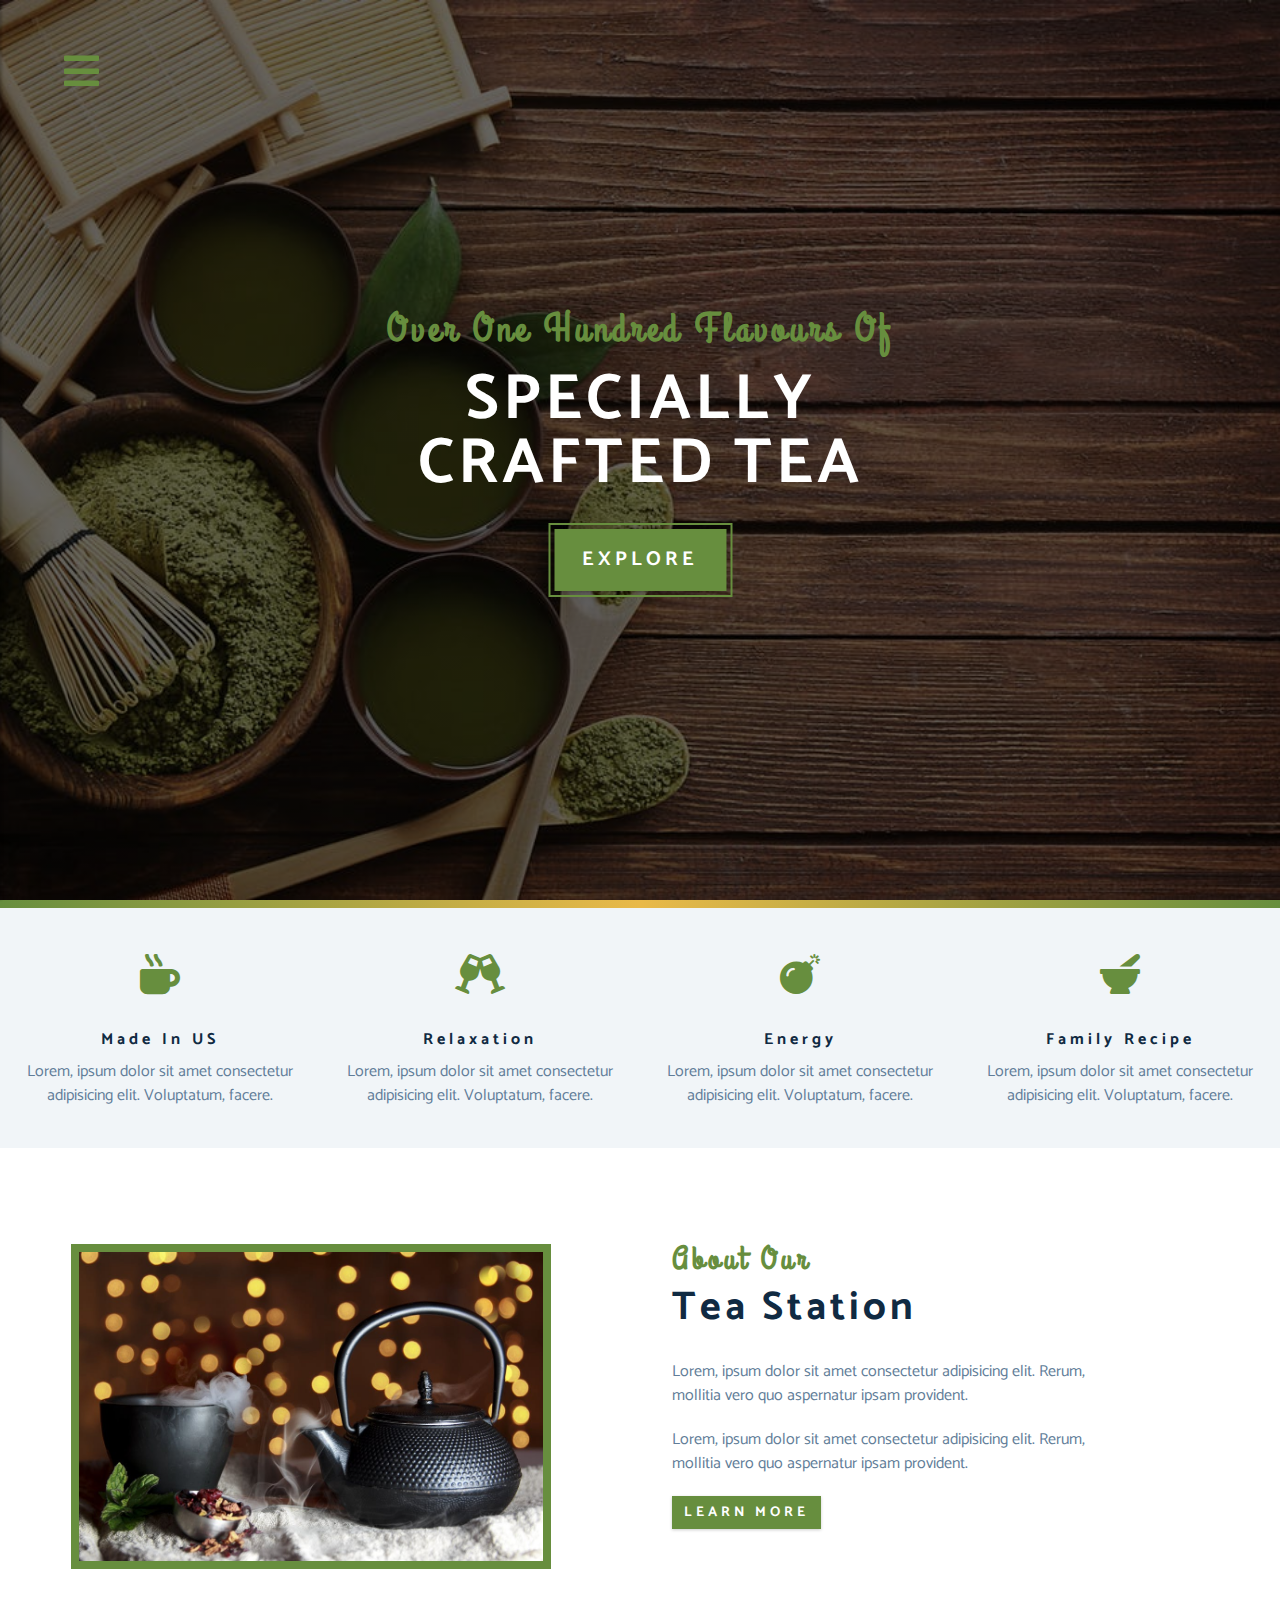
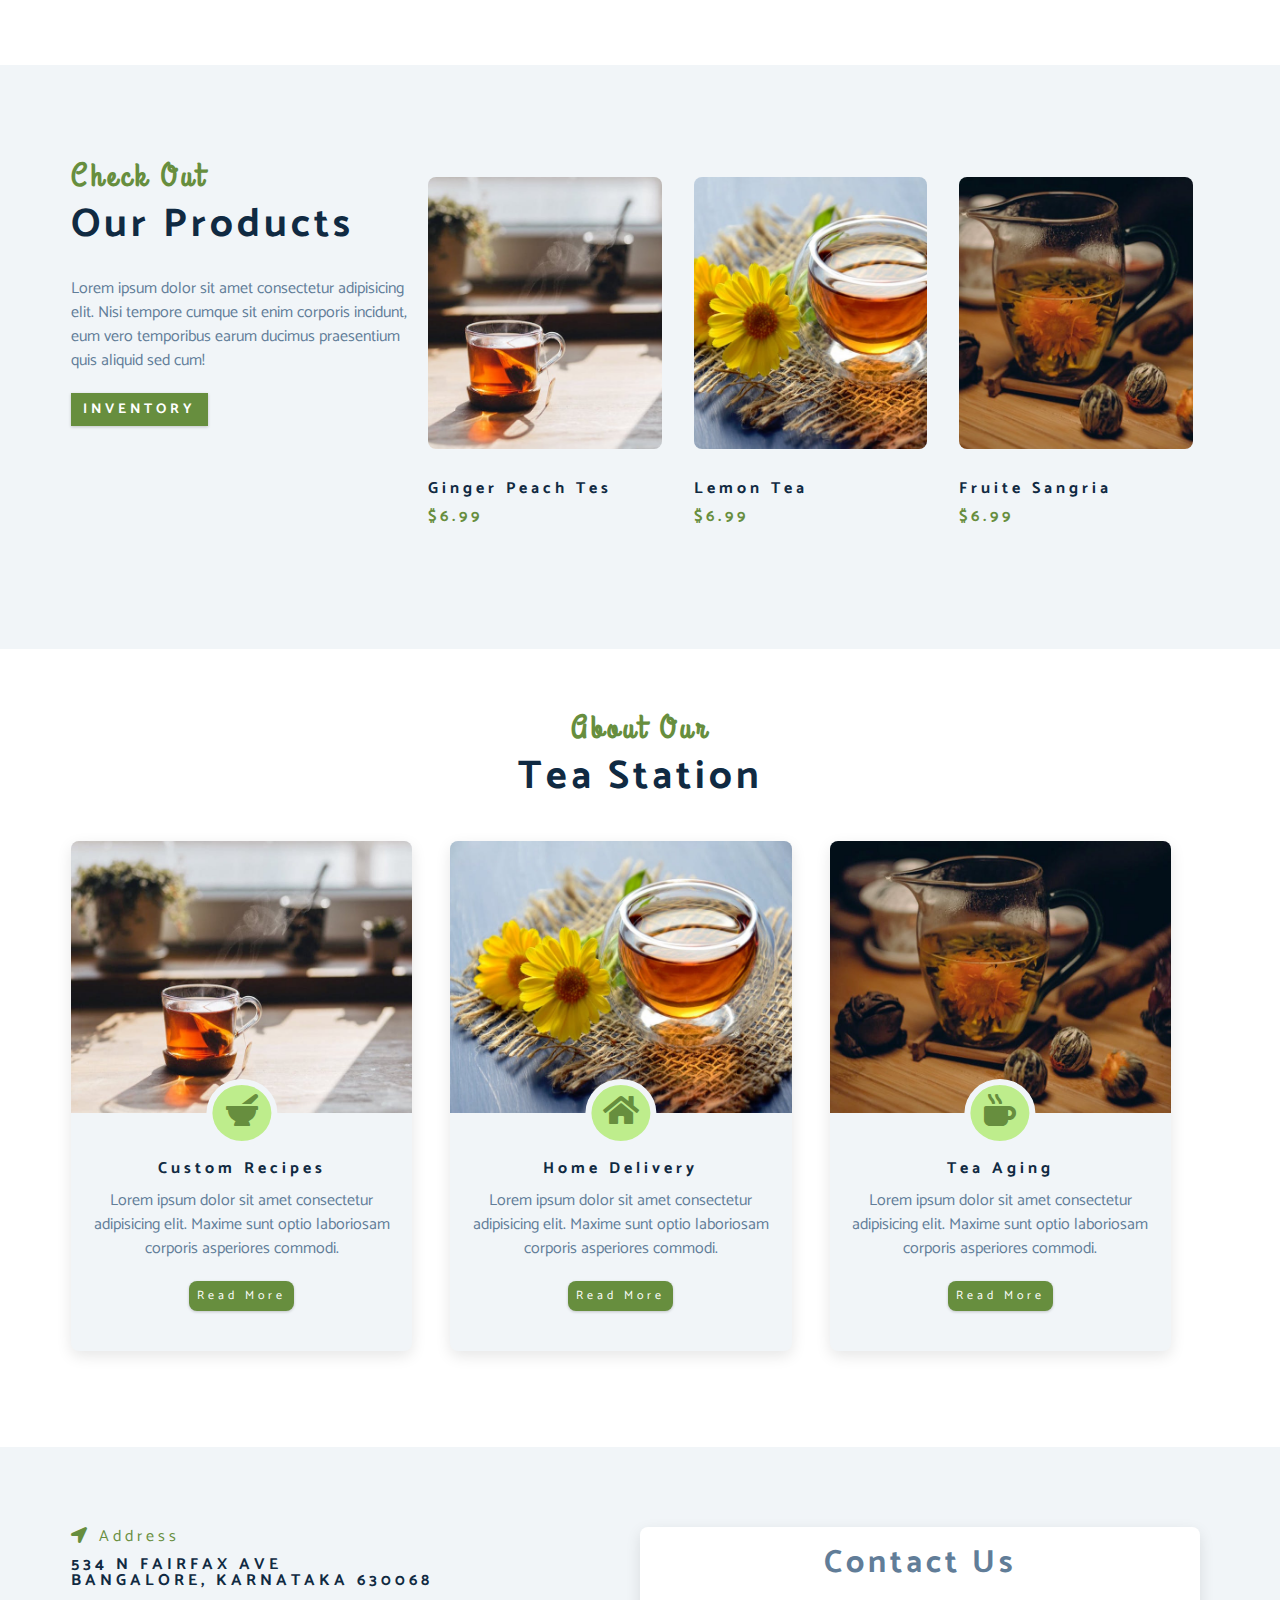
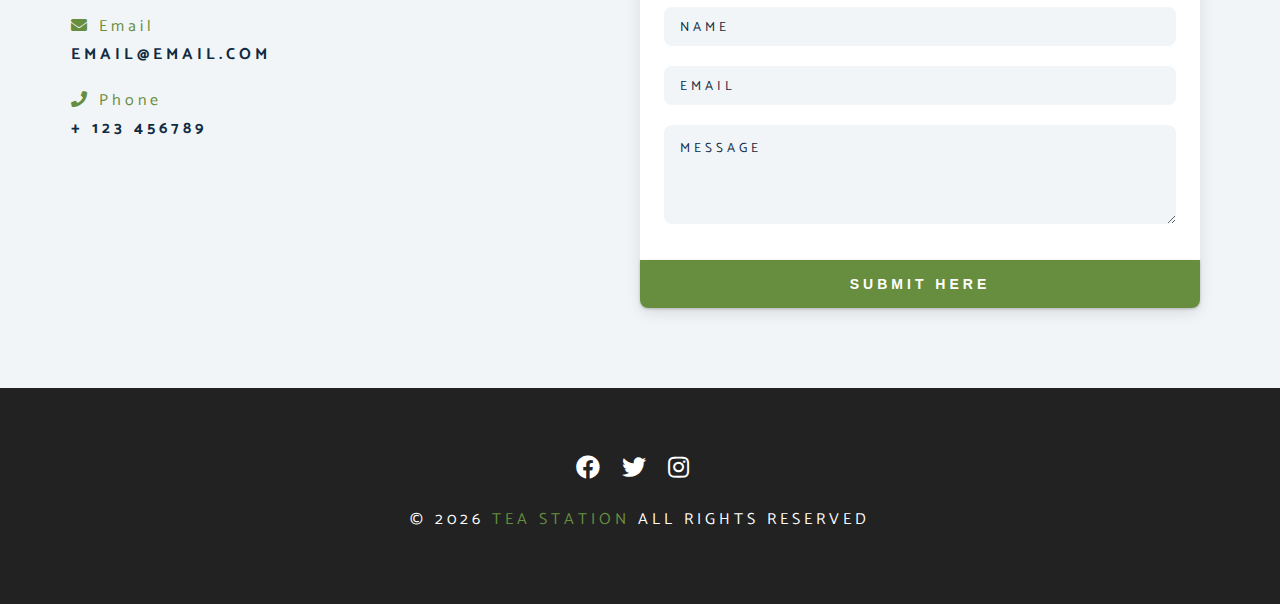
<file: index.html>
<!DOCTYPE html>
<html lang="en">
  <head>
    <meta charset="UTF-8" />
    <meta name="viewport" content="width=device-width, initial-scale=1.0" />
    <meta http-equiv="X-UA-Compatible" content="ie=edge" />
    <title>Tea Station || Home</title>
    <!-- font-awesome -->
    <link
      rel="stylesheet"
      href="./fontawesome-free-5.12.1-web/css/all.min.css"
    />
    <!-- custom css -->
    <link rel="stylesheet" href="./css/styles.css" />
  </head>
  <body>
    <!-- navbar -->
    <!-- nav button -->
    <span class="nav-btn" id="nav-btn">
      <i class="fas fa-bars"></i>
    </span>
    <nav class="navbar" id="navbar">
      <div class="navbar-header">
        <span class="nav-close" id="nav-close">
          <i class="fa fa-times"></i>
        </span>
      </div>
      <ul class="nav-items">
        <li><a href="index.html" class="nav-link">home</a></li>
        <li><a href="skills.html" class="nav-link">skills</a></li>
        <li><a href="about.html" class="nav-link">about</a></li>
        <li><a href="products.html" class="nav-link">products</a></li>
      </ul>
    </nav>
    <!-- end of navbar -->
    <!-- header -->
    <header class="header">
      <div class="banner">
        <h2>over one hundred flavours of</h2>
        <h1>
          specially <br />
          crafted tea
        </h1>
        <a href="skills.html" class="btn banner-btn">explore</a>
      </div>
    </header>
    <!-- end of header -->
    <!-- content divider -->
    <div class="content-divider"></div>
    <!-- end of content divider -->
    <!-- skills section -->
    <section class="skills clearfix">
      <!-- single skill -->
      <article class="skill">
        <span class="skill-icon">
          <i class="fas fa-mug-hot"></i>
        </span>
        <h4 class="skill-title">made in US</h4>
        <p class="skill-text">
          Lorem, ipsum dolor sit amet consectetur adipisicing elit. Voluptatum,
          facere.
        </p>
      </article>
      <!-- end of single skill -->
      <!-- single skill -->
      <article class="skill">
        <span class="skill-icon">
          <i class="fas fa-glass-cheers"></i>
        </span>
        <h4 class="skill-title">relaxation</h4>
        <p class="skill-text">
          Lorem, ipsum dolor sit amet consectetur adipisicing elit. Voluptatum,
          facere.
        </p>
      </article>
      <!-- end of single skill -->
      <!-- single skill -->
      <article class="skill">
        <span class="skill-icon">
          <i class="fas fa-bomb"></i>
        </span>
        <h4 class="skill-title">energy</h4>
        <p class="skill-text">
          Lorem, ipsum dolor sit amet consectetur adipisicing elit. Voluptatum,
          facere.
        </p>
      </article>
      <!-- end of single skill -->
      <!-- single skill -->
      <article class="skill">
        <span class="skill-icon">
          <i class="fas fa-mortar-pestle"></i>
        </span>
        <h4 class="skill-title">family recipe</h4>
        <p class="skill-text">
          Lorem, ipsum dolor sit amet consectetur adipisicing elit. Voluptatum,
          facere.
        </p>
      </article>
      <!-- end of single skill -->
    </section>
    <!-- end of skills section -->
    <!-- about -->
    <section>
      <div class="section-center clearfix">
        <!-- about-img -->
        <article class="about-img">
          <div class="about-picture-container">
            <img
              src="./images/about-bcg.jpeg"
              alt="tea kettle"
              class="about-picture"
            />
          </div>
        </article>
        <!-- end of about-img -->
        <!-- about-info -->
        <article class="about-info">
          <!-- section title -->
          <div class="section-title">
            <h3>about our</h3>
            <h2>tea station</h2>
          </div>
          <!-- end of section title -->
          <p class="about-text">
            Lorem, ipsum dolor sit amet consectetur adipisicing elit. Rerum,
            mollitia vero quo aspernatur ipsam provident.
          </p>
          <p class="about-text">
            Lorem, ipsum dolor sit amet consectetur adipisicing elit. Rerum,
            mollitia vero quo aspernatur ipsam provident.
          </p>
          <a href="about.html" class="btn">learn more</a>
        </article>
        <!-- end of about-info -->
      </div>
    </section>
    <!-- end of about -->
    <!-- products -->
    <section class="products">
      <div class="section-center clearfix">
        <!-- products-info -->
        <article class="products-info">
          <!-- section title -->
          <div class="section-title">
            <h3>check out</h3>
            <h2>our products</h2>
          </div>
          <!-- end of section title -->
          <p class="product-text">
            Lorem ipsum dolor sit amet consectetur adipisicing elit. Nisi
            tempore cumque sit enim corporis incidunt, eum vero temporibus earum
            ducimus praesentium quis aliquid sed cum!
          </p>
          <a href="products.html" class="btn">inventory</a>
        </article>
        <!-- end of products-info -->
        <article class="products-inventory clearfix">
          <!-- single product -->
          <div class="product">
            <img
              src="./images/product-1.jpeg"
              alt="single product"
              class="product-img"
            />
            <h4 class="product-title">ginger peach tes</h4>
            <h4 class="product-price">$6.99</h4>
          </div>
          <!-- end of single product -->
          <!-- single product -->
          <div class="product">
            <img
              src="./images/product-2.jpeg"
              alt="single product"
              class="product-img"
            />
            <h4 class="product-title">lemon tea</h4>
            <h4 class="product-price">$6.99</h4>
          </div>
          <!-- end of single product -->
          <!-- single product -->
          <div class="product">
            <img
              src="./images/product-3.jpeg"
              alt="single product"
              class="product-img"
            />
            <h4 class="product-title">fruite sangria</h4>
            <h4 class="product-price">$6.99</h4>
          </div>
          <!-- end of single product -->
        </article>
      </div>
    </section>
    <!-- end of products -->
    <!-- services -->
    <section class="services">
      <!-- section title -->
      <div class="section-title services-title">
        <h3>about our</h3>
        <h2>tea station</h2>
      </div>
      <!-- end of section title -->
      <div class="section-center clearfix">
        <!-- single card -->
        <article class="service-card">
          <!-- img container -->
          <div class="service-img-container">
            <!-- img -->
            <img
              src="images/product-1.jpeg"
              alt="single service"
              class="service-img"
            />
            <!-- end of img -->
            <!-- service icon -->
            <span class="service-icon">
              <i class="fa fa-mortar-pestle fa-fw"></i>
            </span>
            <!-- end of service icon -->
          </div>
          <!-- end of img container -->
          <!-- service info -->
          <div class="service-info">
            <h4>custom recipes</h4>
            <p>
              Lorem ipsum dolor sit amet consectetur adipisicing elit. Maxime
              sunt optio laboriosam corporis asperiores commodi.
            </p>
            <a href="products.html" class="btn service-btn">read more</a>
          </div>
          <!-- enf of service info -->
        </article>
        <!-- end of single card -->
        <!-- single card -->
        <article class="service-card">
          <!-- img container -->
          <div class="service-img-container">
            <!-- img -->
            <img
              src="images/product-2.jpeg"
              alt="single service"
              class="service-img"
            />
            <!-- end of img -->
            <!-- service icon -->
            <span class="service-icon">
              <i class="fa fa-home fa-fw"></i>
            </span>
            <!-- end of service icon -->
          </div>
          <!-- end of img container -->
          <!-- service info -->
          <div class="service-info">
            <h4>home delivery</h4>
            <p>
              Lorem ipsum dolor sit amet consectetur adipisicing elit. Maxime
              sunt optio laboriosam corporis asperiores commodi.
            </p>
            <a href="products.html" class="btn service-btn">read more</a>
          </div>
          <!-- enf of service info -->
        </article>
        <!-- end of single card -->
        <!-- single card -->
        <article class="service-card">
          <!-- img container -->
          <div class="service-img-container">
            <!-- img -->
            <img
              src="images/product-3.jpeg"
              alt="single service"
              class="service-img"
            />
            <!-- end of img -->
            <!-- service icon -->
            <span class="service-icon">
              <i class="fa fa-mug-hot fa-fw"></i>
            </span>
            <!-- end of service icon -->
          </div>
          <!-- end of img container -->
          <!-- service info -->
          <div class="service-info">
            <h4>tea aging</h4>
            <p>
              Lorem ipsum dolor sit amet consectetur adipisicing elit. Maxime
              sunt optio laboriosam corporis asperiores commodi.
            </p>
            <a href="products.html" class="btn service-btn">read more</a>
          </div>
          <!-- enf of service info -->
        </article>
        <!-- end of single card -->
      </div>
    </section>
    <!-- end of services -->
    <!-- contact -->
    <section class="contact">
      <div class="section-center clearfix">
        <!-- contact info -->
        <article class="contact-info">
          <!-- contact-item -->
          <div class="contact-item">
            <h4 class="contact-title">
              <span class="contact-icon">
                <i class="fas fa-location-arrow"></i>
              </span>
              address
            </h4>
            <h4 class="contact-text">
              534 N Fairfax Ave <br />
              Bangalore, Karnataka 630068
            </h4>
          </div>
          <!-- end of contact-item -->
          <!-- contact-item -->
          <div class="contact-item">
            <h4 class="contact-title">
              <span class="contact-icon">
                <i class="fas fa-envelope"></i>
              </span>
              email
            </h4>
            <h4 class="contact-text">email@email.com</h4>
          </div>
          <!-- end of contact-item -->
          <!-- contact-item -->
          <div class="contact-item">
            <h4 class="contact-title">
              <span class="contact-icon">
                <i class="fas fa-phone"></i>
              </span>
              phone
            </h4>
            <h4 class="contact-text">+ 123 456789</h4>
          </div>
          <!-- end of contact-item -->
        </article>
        <!-- end of contact info -->
        <!-- contact form -->
        <article class="contact-form">
          <h3>contact us</h3>
          <form>
            <div class="form-group">
              <!-- input -->
              <input
                type="text"
                name="name"
                placeholder="name"
                class="form-control"
              />
              <input
                type="email"
                name="email"
                placeholder="email"
                class="form-control"
              />
              <textarea
                name="message"
                rows="5"
                placeholder="message"
                class="form-control"
              ></textarea>
              <!-- button -->
            </div>
            <button type="submit" class="submit-btn btn">submit here</button>
          </form>
        </article>
        <!-- end of contact form -->
      </div>
    </section>
    <!-- end of contact -->
    <!-- footer -->
    <footer class="footer">
      <div class="section-center">
        <div class="social-icons">
          <!-- social icon -->
          <a href="#" class="social-icon">
            <i class="fab fa-facebook"></i>
          </a>
          <!-- end ofsocial icon -->
          <!-- social icon -->
          <a href="#" class="social-icon">
            <i class="fab fa-twitter"></i>
          </a>
          <!-- end ofsocial icon -->
          <!-- social icon -->
          <a href="#" class="social-icon">
            <i class="fab fa-instagram"></i>
          </a>
          <!-- end of social icon -->
        </div>
        <h4 class="footer-text">
          &copy; <span id="date"></span>
          <span class="company">tea station</span> all rights reserved
        </h4>
      </div>
    </footer>
    <!-- end of footer -->
    <script src="app.js"></script>
  </body>
</html>
</file>
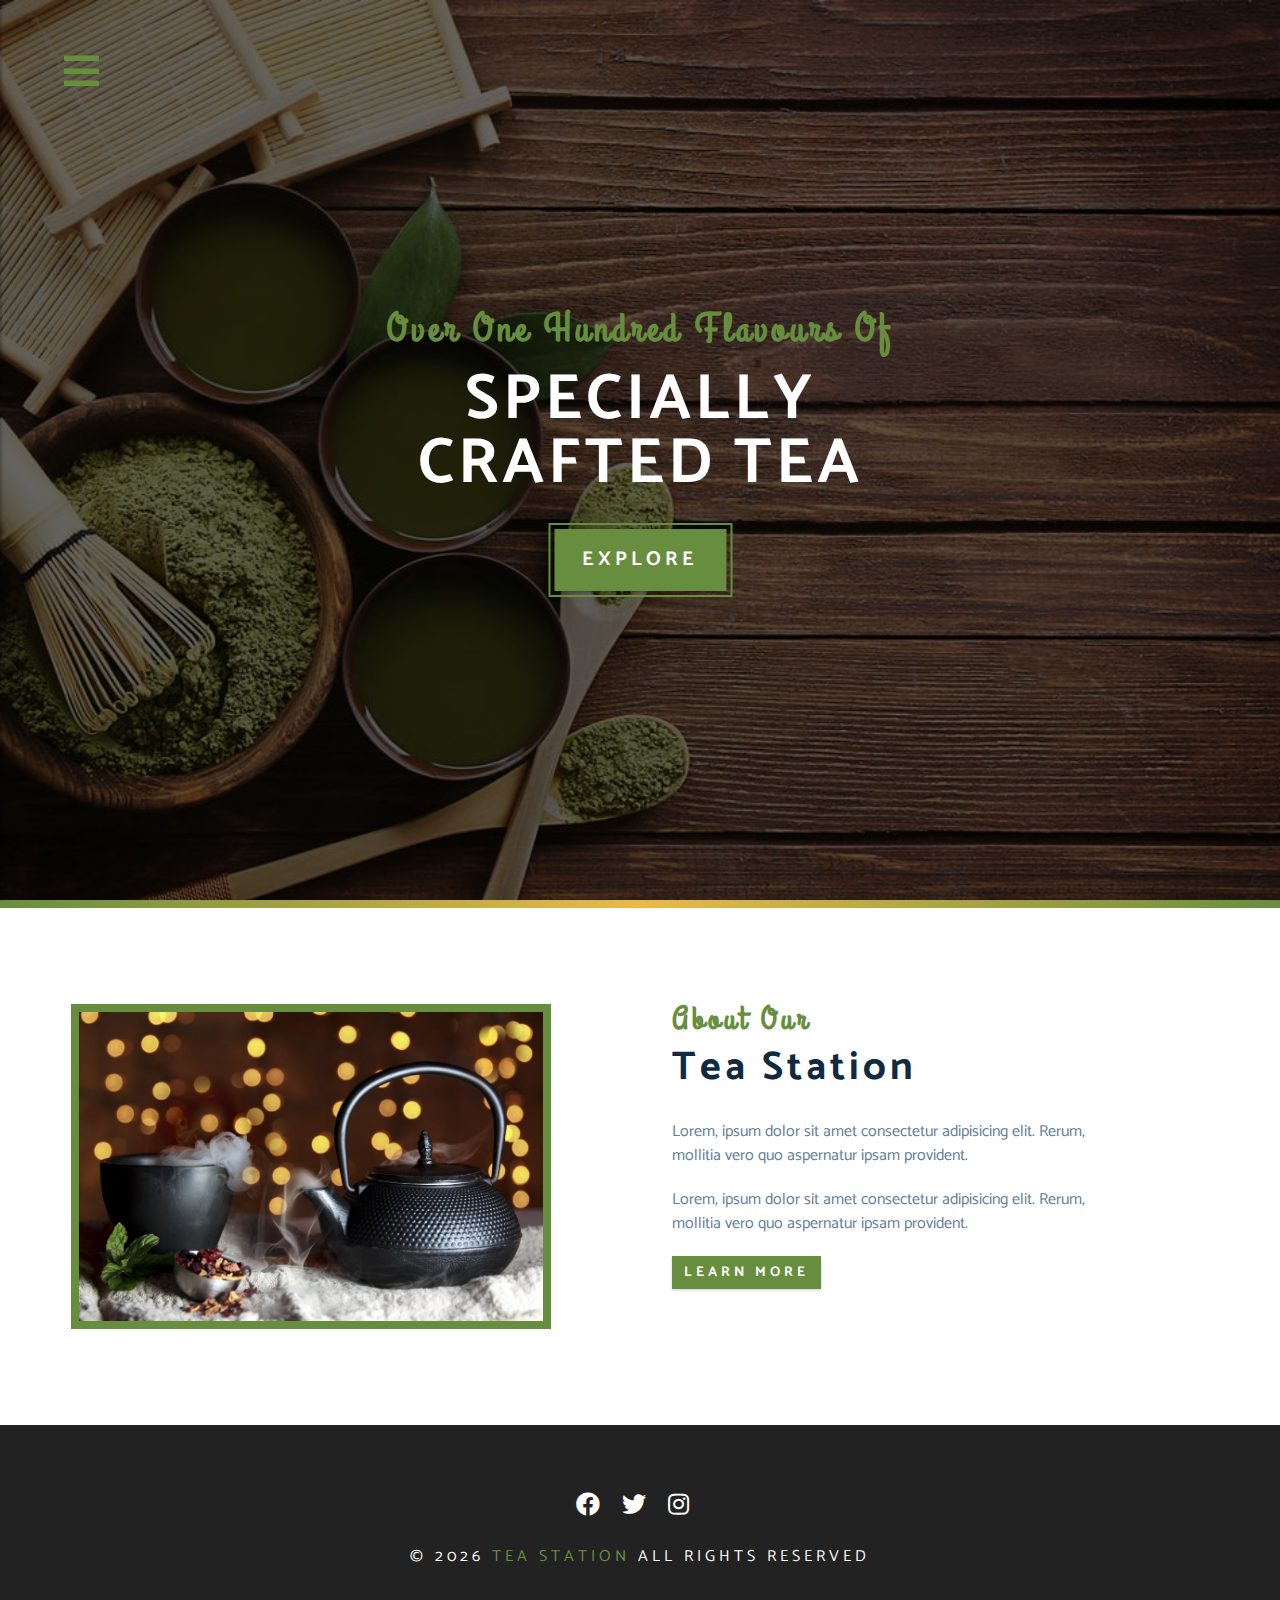
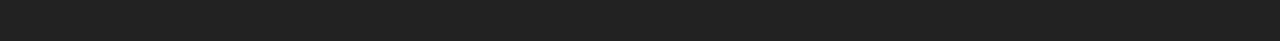
<file: about.html>
<!DOCTYPE html>
<html lang="en">
  <head>
    <meta charset="UTF-8" />
    <meta name="viewport" content="width=device-width, initial-scale=1.0" />
    <meta http-equiv="X-UA-Compatible" content="ie=edge" />
    <title>Tea Station || About</title>
    <!-- font-awesome -->
    <link
      rel="stylesheet"
      href="./fontawesome-free-5.12.1-web/css/all.min.css"
    />
    <!-- custom css -->
    <link rel="stylesheet" href="./css/styles.css" />
  </head>
  <body>
    <!-- navbar -->
    <!-- nav button -->
    <span class="nav-btn" id="nav-btn">
      <i class="fas fa-bars"></i>
    </span>
    <nav class="navbar" id="navbar">
      <div class="navbar-header">
        <span class="nav-close" id="nav-close">
          <i class="fa fa-times"></i>
        </span>
      </div>
      <ul class="nav-items">
        <li><a href="index.html" class="nav-link">home</a></li>
        <li><a href="skills.html" class="nav-link">skills</a></li>
        <li><a href="about.html" class="nav-link">about</a></li>
        <li><a href="products.html" class="nav-link">products</a></li>
      </ul>
    </nav>
    <!-- end of navbar -->
    <!-- header -->
    <header class="header">
      <div class="banner">
        <h2>over one hundred flavours of</h2>
        <h1>
          specially <br />
          crafted tea
        </h1>
        <a href="skills.html" class="btn banner-btn">explore</a>
      </div>
    </header>
    <!-- end of header -->
    <!-- content divider -->
    <div class="content-divider"></div>
    <!-- end of content divider -->
    <!-- about -->
    <section>
      <div class="section-center clearfix">
        <!-- about-img -->
        <article class="about-img">
          <div class="about-picture-container">
            <img
              src="./images/about-bcg.jpeg"
              alt="tea kettle"
              class="about-picture"
            />
          </div>
        </article>
        <!-- end of about-img -->
        <!-- about-info -->
        <article class="about-info">
          <!-- section title -->
          <div class="section-title">
            <h3>about our</h3>
            <h2>tea station</h2>
          </div>
          <!-- end of section title -->
          <p class="about-text">
            Lorem, ipsum dolor sit amet consectetur adipisicing elit. Rerum,
            mollitia vero quo aspernatur ipsam provident.
          </p>
          <p class="about-text">
            Lorem, ipsum dolor sit amet consectetur adipisicing elit. Rerum,
            mollitia vero quo aspernatur ipsam provident.
          </p>
          <a href="about.html" class="btn">learn more</a>
        </article>
        <!-- end of about-info -->
      </div>
    </section>
    <!-- end of about -->
    <!-- footer -->
    <footer class="footer">
      <div class="section-center">
        <div class="social-icons">
          <!-- social icon -->
          <a href="#" class="social-icon">
            <i class="fab fa-facebook"></i>
          </a>
          <!-- end ofsocial icon -->
          <!-- social icon -->
          <a href="#" class="social-icon">
            <i class="fab fa-twitter"></i>
          </a>
          <!-- end ofsocial icon -->
          <!-- social icon -->
          <a href="#" class="social-icon">
            <i class="fab fa-instagram"></i>
          </a>
          <!-- end of social icon -->
        </div>
        <h4 class="footer-text">
          &copy; <span id="date"></span>
          <span class="company">tea station</span> all rights reserved
        </h4>
      </div>
    </footer>
    <!-- end of footer -->
    <script src="app.js"></script>
  </body>
</html>
</file>
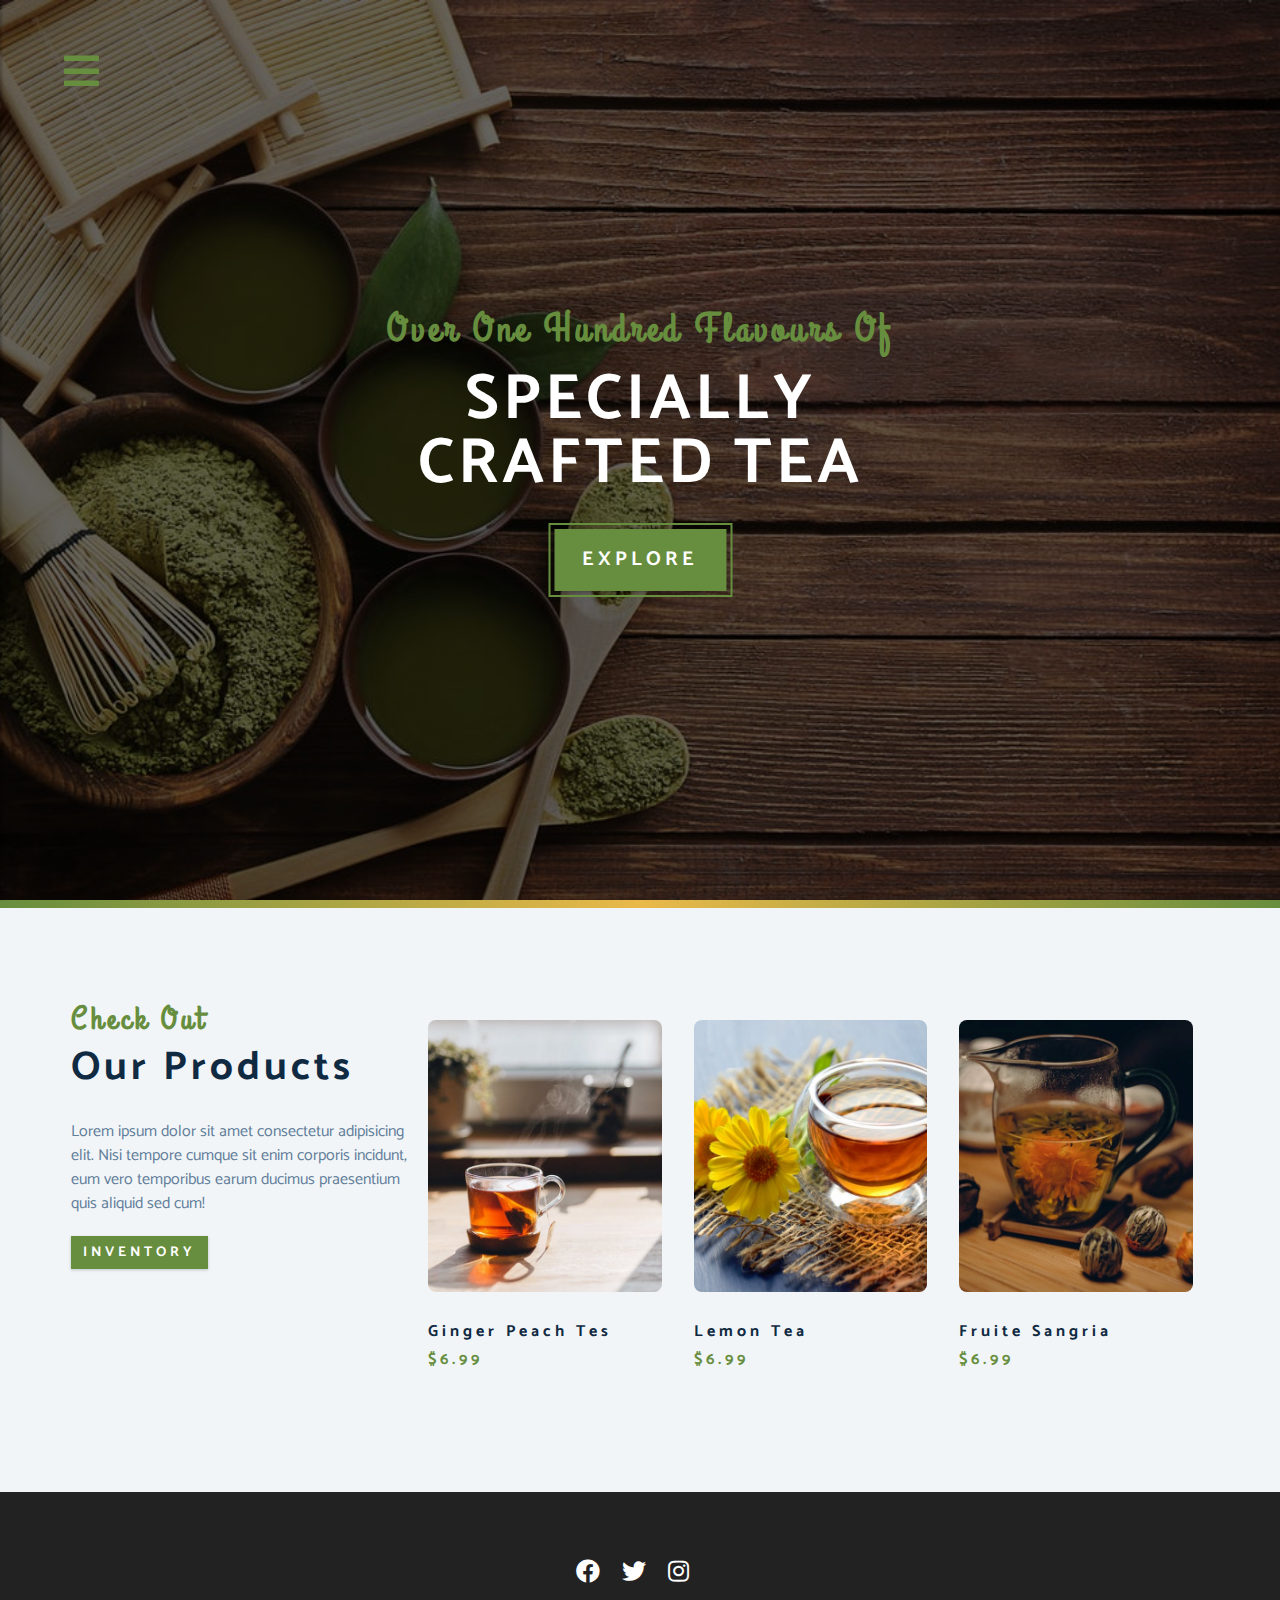
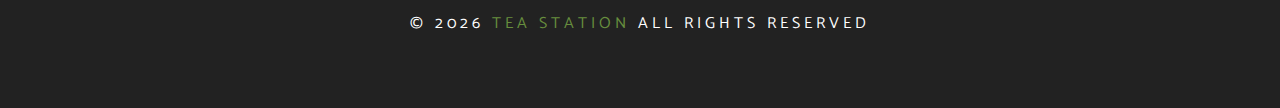
<file: products.html>
<!DOCTYPE html>
<html lang="en">
  <head>
    <meta charset="UTF-8" />
    <meta name="viewport" content="width=device-width, initial-scale=1.0" />
    <meta http-equiv="X-UA-Compatible" content="ie=edge" />
    <title>Tea Station || Products</title>
    <!-- font-awesome -->
    <link
      rel="stylesheet"
      href="./fontawesome-free-5.12.1-web/css/all.min.css"
    />
    <!-- custom css -->
    <link rel="stylesheet" href="./css/styles.css" />
  </head>
  <body>
    <!-- navbar -->
    <!-- nav button -->
    <span class="nav-btn" id="nav-btn">
      <i class="fas fa-bars"></i>
    </span>
    <nav class="navbar" id="navbar">
      <div class="navbar-header">
        <span class="nav-close" id="nav-close">
          <i class="fa fa-times"></i>
        </span>
      </div>
      <ul class="nav-items">
        <li><a href="index.html" class="nav-link">home</a></li>
        <li><a href="skills.html" class="nav-link">skills</a></li>
        <li><a href="about.html" class="nav-link">about</a></li>
        <li><a href="products.html" class="nav-link">products</a></li>
      </ul>
    </nav>
    <!-- end of navbar -->
    <!-- header -->
    <header class="header">
      <div class="banner">
        <h2>over one hundred flavours of</h2>
        <h1>
          specially <br />
          crafted tea
        </h1>
        <a href="skills.html" class="btn banner-btn">explore</a>
      </div>
    </header>
    <!-- end of header -->
    <!-- content divider -->
    <div class="content-divider"></div>
    <!-- end of content divider -->
    <!-- products -->
    <section class="products">
      <div class="section-center clearfix">
        <!-- products-info -->
        <article class="products-info">
          <!-- section title -->
          <div class="section-title">
            <h3>check out</h3>
            <h2>our products</h2>
          </div>
          <!-- end of section title -->
          <p class="product-text">
            Lorem ipsum dolor sit amet consectetur adipisicing elit. Nisi
            tempore cumque sit enim corporis incidunt, eum vero temporibus earum
            ducimus praesentium quis aliquid sed cum!
          </p>
          <a href="products.html" class="btn">inventory</a>
        </article>
        <!-- end of products-info -->
        <article class="products-inventory clearfix">
          <!-- single product -->
          <div class="product">
            <img
              src="./images/product-1.jpeg"
              alt="single product"
              class="product-img"
            />
            <h4 class="product-title">ginger peach tes</h4>
            <h4 class="product-price">$6.99</h4>
          </div>
          <!-- end of single product -->
          <!-- single product -->
          <div class="product">
            <img
              src="./images/product-2.jpeg"
              alt="single product"
              class="product-img"
            />
            <h4 class="product-title">lemon tea</h4>
            <h4 class="product-price">$6.99</h4>
          </div>
          <!-- end of single product -->
          <!-- single product -->
          <div class="product">
            <img
              src="./images/product-3.jpeg"
              alt="single product"
              class="product-img"
            />
            <h4 class="product-title">fruite sangria</h4>
            <h4 class="product-price">$6.99</h4>
          </div>
          <!-- end of single product -->
        </article>
      </div>
    </section>
    <!-- end of products -->
    <!-- footer -->
    <footer class="footer">
      <div class="section-center">
        <div class="social-icons">
          <!-- social icon -->
          <a href="#" class="social-icon">
            <i class="fab fa-facebook"></i>
          </a>
          <!-- end ofsocial icon -->
          <!-- social icon -->
          <a href="#" class="social-icon">
            <i class="fab fa-twitter"></i>
          </a>
          <!-- end ofsocial icon -->
          <!-- social icon -->
          <a href="#" class="social-icon">
            <i class="fab fa-instagram"></i>
          </a>
          <!-- end of social icon -->
        </div>
        <h4 class="footer-text">
          &copy; <span id="date"></span>
          <span class="company">tea station</span> all rights reserved
        </h4>
      </div>
    </footer>
    <!-- end of footer -->
    <script src="app.js"></script>
  </body>
</html>
</file>
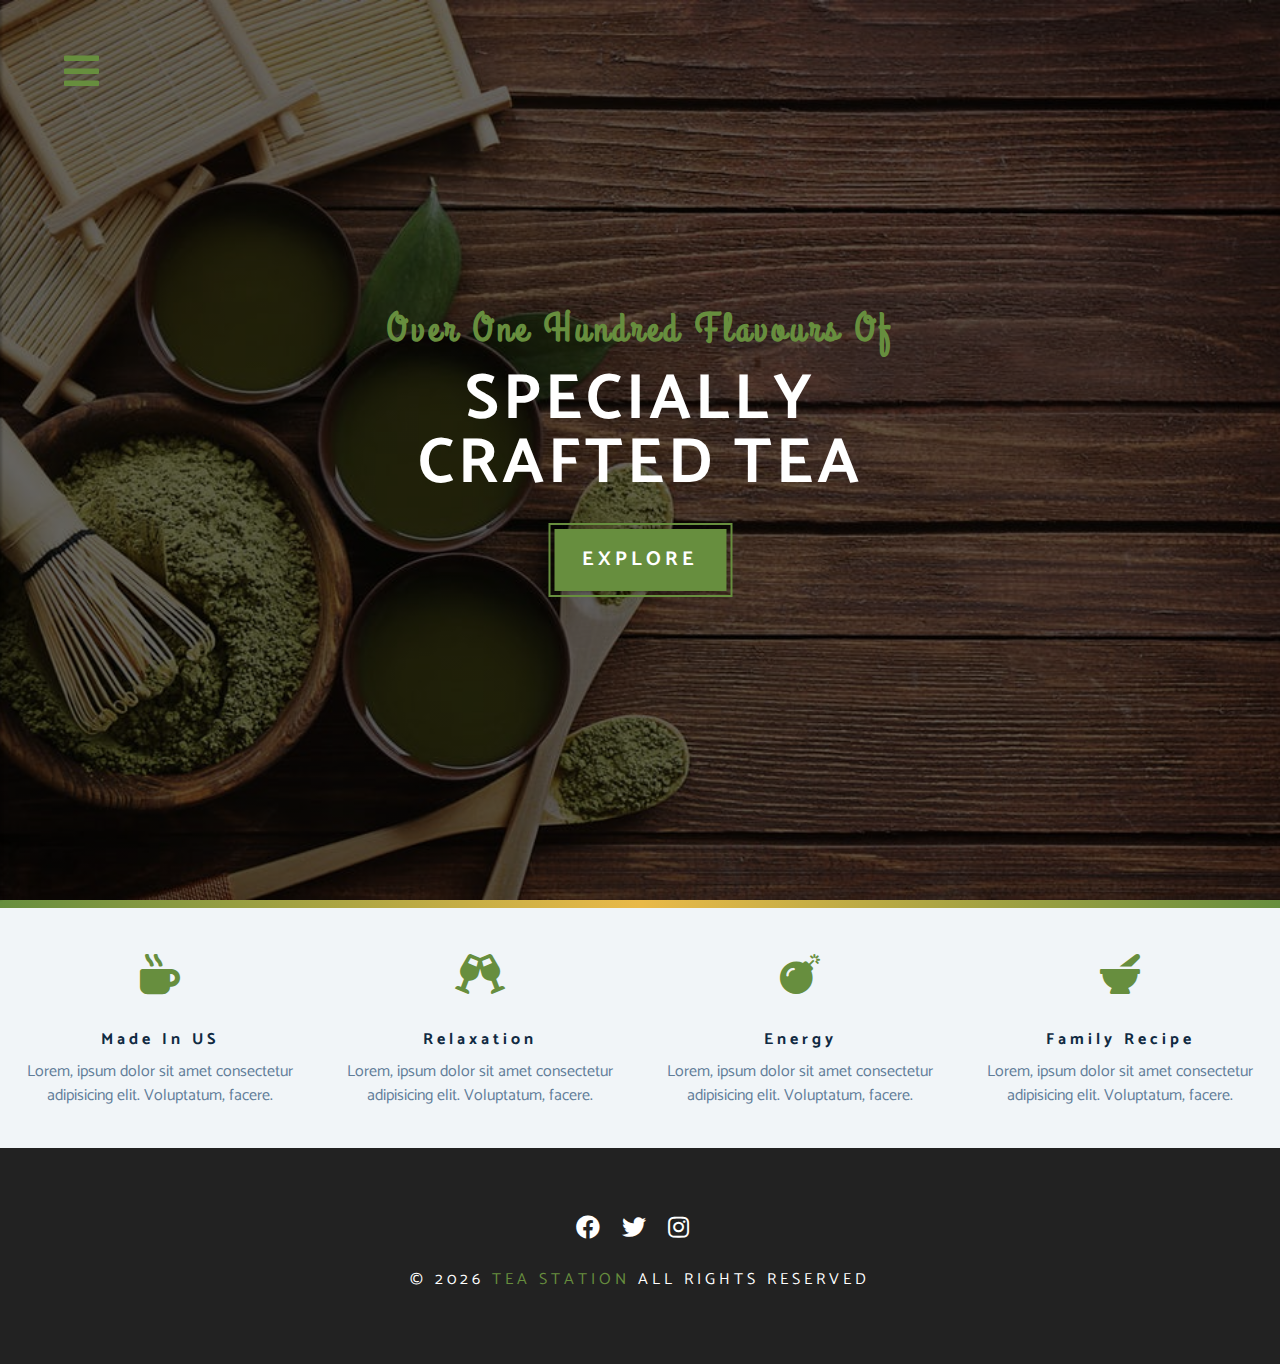
<file: skills.html>
<!DOCTYPE html>
<html lang="en">
  <head>
    <meta charset="UTF-8" />
    <meta name="viewport" content="width=device-width, initial-scale=1.0" />
    <meta http-equiv="X-UA-Compatible" content="ie=edge" />
    <title>Tea Station || Skills</title>
    <!-- font-awesome -->
    <link
      rel="stylesheet"
      href="./fontawesome-free-5.12.1-web/css/all.min.css"
    />
    <!-- custom css -->
    <link rel="stylesheet" href="./css/styles.css" />
  </head>
  <body>
    <!-- navbar -->
    <!-- nav button -->
    <span class="nav-btn" id="nav-btn">
      <i class="fas fa-bars"></i>
    </span>
    <nav class="navbar" id="navbar">
      <div class="navbar-header">
        <span class="nav-close" id="nav-close">
          <i class="fa fa-times"></i>
        </span>
      </div>
      <ul class="nav-items">
        <li><a href="index.html" class="nav-link">home</a></li>
        <li><a href="skills.html" class="nav-link">skills</a></li>
        <li><a href="about.html" class="nav-link">about</a></li>
        <li><a href="products.html" class="nav-link">products</a></li>
      </ul>
    </nav>
    <!-- end of navbar -->
    <!-- header -->
    <header class="header">
      <div class="banner">
        <h2>over one hundred flavours of</h2>
        <h1>
          specially <br />
          crafted tea
        </h1>
        <a href="skills.html" class="btn banner-btn">explore</a>
      </div>
    </header>
    <!-- end of header -->
    <!-- content divider -->
    <div class="content-divider"></div>
    <!-- end of content divider -->
    <!-- skills section -->
    <section class="skills clearfix">
      <!-- single skill -->
      <article class="skill">
        <span class="skill-icon">
          <i class="fas fa-mug-hot"></i>
        </span>
        <h4 class="skill-title">made in US</h4>
        <p class="skill-text">
          Lorem, ipsum dolor sit amet consectetur adipisicing elit. Voluptatum,
          facere.
        </p>
      </article>
      <!-- end of single skill -->
      <!-- single skill -->
      <article class="skill">
        <span class="skill-icon">
          <i class="fas fa-glass-cheers"></i>
        </span>
        <h4 class="skill-title">relaxation</h4>
        <p class="skill-text">
          Lorem, ipsum dolor sit amet consectetur adipisicing elit. Voluptatum,
          facere.
        </p>
      </article>
      <!-- end of single skill -->
      <!-- single skill -->
      <article class="skill">
        <span class="skill-icon">
          <i class="fas fa-bomb"></i>
        </span>
        <h4 class="skill-title">energy</h4>
        <p class="skill-text">
          Lorem, ipsum dolor sit amet consectetur adipisicing elit. Voluptatum,
          facere.
        </p>
      </article>
      <!-- end of single skill -->
      <!-- single skill -->
      <article class="skill">
        <span class="skill-icon">
          <i class="fas fa-mortar-pestle"></i>
        </span>
        <h4 class="skill-title">family recipe</h4>
        <p class="skill-text">
          Lorem, ipsum dolor sit amet consectetur adipisicing elit. Voluptatum,
          facere.
        </p>
      </article>
      <!-- end of single skill -->
    </section>
    <!-- end of skills section -->
    <!-- footer -->
    <footer class="footer">
      <div class="section-center">
        <div class="social-icons">
          <!-- social icon -->
          <a href="#" class="social-icon">
            <i class="fab fa-facebook"></i>
          </a>
          <!-- end ofsocial icon -->
          <!-- social icon -->
          <a href="#" class="social-icon">
            <i class="fab fa-twitter"></i>
          </a>
          <!-- end ofsocial icon -->
          <!-- social icon -->
          <a href="#" class="social-icon">
            <i class="fab fa-instagram"></i>
          </a>
          <!-- end of social icon -->
        </div>
        <h4 class="footer-text">
          &copy; <span id="date"></span>
          <span class="company">tea station</span> all rights reserved
        </h4>
      </div>
    </footer>
    <!-- end of footer -->
    <script src="app.js"></script>
  </body>
</html>
</file>
<file: css/styles.css>
/* 
===============
fonts 
===============
*/
@import url("https://fonts.googleapis.com/css?family=Catamaran:400,700|Grand+Hotel");

/* 
===============
variables 
===============
*/

:root {
  --clr-primary: #678e3e;
  --clr-primary-light: #beed8c;
  --clr-grey-1: #102a42;
  --clr-grey-5: #617d98;
  --clr-grey-10: #f1f5f8;
  --clr-white: #fff;
  --ff-primary: "Catamaran", "sans-serif";
  --ff-secondary: "Grand Hotel", "sans-serif";
  --transition: all 0.3s linear;
  --spacing: 0.25rem;
  --radius: 0.5rem;
}

/* 
===============
Globla CSS 
===============
*/

* {
  margin: 0;
  padding: 0;
  box-sizing: border-box;
}

body {
  font-family: var(--ff-primary);
  background: var(--clr-white);
  color: var(--clr-grey-1);
  line-height: 1.5;
  font-size: 0.875rem;
}

a {
  text-decoration: none;
}

img {
  width: 100%;
  display: block;
}

h1,
h2,
h3,
h4 {
  letter-spacing: var(--spacing);
  text-transform: capitalize;
  line-height: 1.25;
  margin-bottom: 0.75rem;
}

h1 {
  font-size: 3rem;
}
h2 {
  font-size: 2rem;
}
h3 {
  font-size: 1.5rem;
}
h4 {
  font-size: 0.875rem;
}
p {
  margin-bottom: 1.25rem;
}

@media screen and (min-width: 800px) {
  h1 {
    font-size: 4rem;
  }
  h2 {
    font-size: 2.5rem;
  }
  h3 {
    font-size: 2rem;
  }
  h4 {
    font-size: 1rem;
  }
  body {
    font-size: 1rem;
  }
  h1,
  h2,
  h3,
  h4 {
    line-height: 1;
  }
}

.btn {
  text-transform: uppercase;
  background-color: var(--clr-primary);
  color: var(--clr-white);
  padding: 0.375rem 0.75rem;
  letter-spacing: var(--spacing);
  display: inline-block;
  font-weight: 700;
  transition: var(--transition);
  font-size: 0.875rem;
  border: none;
  cursor: pointer;
  box-shadow: 0 1px 3px rgba(0, 0, 0, 0.2);
}

.btn:hover {
  color: var(--clr-primary);
  background: var(--clr-primary-light);
}

.clearfix::after,
.clearfix::before {
  content: "";
  clear: both;
  display: table;
}

.section-title h3 {
  font-family: var(--ff-secondary);
  color: var(--clr-primary);
}

.section-title {
  margin-bottom: 2rem;
}

.section-center {
  padding: 4rem 0;
  width: 90vw;
  margin: 0 auto;
  max-width: 1170px;
}

@media screen and (min-width: 992px) {
  .section-center {
    width: 95vw;
    padding: 4rem 1rem;
  }
}

/* 
===============
animation 
===============
*/
@keyframes bounce {
  0% {
    transform: scale(1);
  }
  50% {
    transform: scale(2);
  }
  100% {
    transform: scale(1);
  }
}

@keyframes slideFromRight {
  0% {
    transform: translateX(1000px);
    opacity: 0;
  }
  50% {
    transform: translateX(-200px);
    opacity: 0.5;
  }
  74% {
    transform: translateX(50px);
    opacity: 0.75;
  }
  100% {
    transform: translateX(0px);
    opacity: 100px;
  }
}

@keyframes slideFromLeft {
  0% {
    transform: translateX(-1000px);
    opacity: 0;
  }
  50% {
    transform: translateX(200px);
    opacity: 0.5;
  }
  74% {
    transform: translateX(-50px);
    opacity: 0.75;
  }
  100% {
    transform: translateX(0px);
    opacity: 100px;
  }
}

@keyframes show {
  0% {
    transform: scale(1.5);
    opacity: 0;
  }
  50% {
    transform: scale(2);
    opacity: 0.5;
  }
  100% {
    transform: scale(1);
    opacity: 1;
  }
}

/* 
===============
navbar 
===============
*/

.nav-btn {
  position: fixed;
  top: 5%;
  left: 5%;
  font-size: 2.5rem;
  color: var(--clr-primary);
  z-index: 1;
  cursor: pointer;
  animation: bounce 2s ease infinite;
}

/* navbar */
.navbar {
  position: fixed;
  top: 0;
  right: 0;
  bottom: 0;
  left: 0;
  /* width: 100%;
  height: 100%; */
  background: var(--clr-grey-10);
  z-index: 2;
  box-shadow: 2px 0 2px rgba(0, 0, 0, 0.2);
  /* hide navbar */
  transform: translateX(-100%);
  transition: var(--transition);
}

.showNav {
  transform: translateX(0);
}

.navbar-header {
  text-align: right;
  padding: 1rem;
}

.nav-close {
  font-size: 2.5rem;
  cursor: pointer;
  color: #f29c9c;
  transition: var(--transition);
}

.nav-close:hover {
  color: #bb2525;
}

.nav-items {
  list-style-type: none;
}

.nav-link {
  display: block;
  font-size: 1.5rem;
  padding: 0.25rem 1rem;
  text-transform: uppercase;
  letter-spacing: var(--spacing);
  color: var(--clr-grey-5);
  transition: var(--transition);
}

.nav-link:hover {
  background: var(--clr-primary-light);
  color: var(--clr-primary);
  padding-left: 1.5rem;
  border-left: 0.25rem solid var(--clr-primary);
}

@media screen and (min-width: 768px) {
  .navbar {
    width: 30vw;
    max-width: 20rem;
  }
}

/* 
===============
header 
===============
*/

.header {
  min-height: 100vh;
  background: linear-gradient(rgba(0, 0, 0, 0.6), rgba(0, 0, 0, 0.6)),
    url("../images/main-bcg.jpeg") center/cover no-repeat fixed;
  position: relative;
  /* animation */
  overflow-x: hidden;
}

.banner {
  text-align: center;
  position: absolute;
  top: 50%;
  left: 50%;
  transform: translate(-50%, -50%);
}

.banner h2 {
  font-family: var(--ff-secondary);
  color: var(--clr-primary);
  /* animation */
  animation: slideFromRight 5s ease-in-out 1;
}

.banner h1 {
  text-transform: uppercase;
  color: var(--clr-white);
  margin-top: 1.25rem;
  margin-bottom: 2rem;
  /* animation */
  animation: slideFromLeft 5s ease-in-out 1;
}

.banner-btn {
  outline: 0.125rem solid var(--clr-primary);
  outline-offset: 0.25rem;
  font-size: 1.25rem;
  padding: 1rem 1.75rem;
  /* animation */
  animation: show 5s linear 1;
}
/* content divider */
.content-divider {
  height: 0.5rem;
  background: linear-gradient(
    to left,
    var(--clr-primary),
    #e9b949,
    var(--clr-primary)
  );
}

/* 
===============
skills 
===============
*/

.skills {
  background: var(--clr-grey-10);
}

.skill {
  padding: 2.5rem 0;
  text-align: center;
  transition: var(--transition);
}

.skill-icon {
  font-size: 2.5rem;
  margin-bottom: 1.5rem;
  display: inline-block;
  transition: var(--transition);
  color: var(--clr-primary);
}

.skill-text {
  color: var(--clr-grey-5);
  max-width: 17rem;
  margin: 0 auto;
}

.skill:hover {
  background: var(--clr-white);
  box-shadow: 0 2px var(--clr-primary);
}

.skill:hover .skill-icon {
  transform: translateY(-5px);
}

@media screen and (min-width: 570px) {
  .skill {
    float: left;
    width: 50%;
  }
}
@media screen and (min-width: 1200px) {
  .skill {
    float: left;
    width: 25%;
  }
}

/* 
===============
About 
===============
*/

.about-img,
.about-info {
  padding: 2rem 0;
}

.about-picture-container {
  background: var(--clr-primary);
  border: 0.5rem solid var(--clr-primary);
  max-width: 30rem;
  overflow: hidden;
}

.about-picture {
  transition: var(--transition);
}
.about-picture-container:hover .about-picture {
  opacity: 0.5;
  transform: scale(1.2);
}

.about-text {
  max-width: 26rem;
  color: var(--clr-grey-5);
}

@media screen and (min-width: 992px) {
  .about-img,
  .about-info {
    float: left;
    width: 50%;
  }
  .about-info {
    padding-left: 2rem;
  }
}

/* 
===============
products 
===============
*/

.products {
  background: var(--clr-grey-10);
}

.products article {
  padding: 2rem 0;
}

.product-text {
  color: var(--clr-grey-5);
  max-width: 26rem;
}

.product {
  margin-bottom: 2rem;
}

.product-img {
  border-radius: var(--radius);
  margin-bottom: 2rem;
  height: 17rem;
  object-fit: cover;
}

.product-price {
  color: var(--clr-primary);
}

@media screen and (min-width: 768px) {
  .product {
    float: left;
    width: 50%;
    padding-right: 2rem;
  }
}

@media screen and (min-width: 992px) {
  .product {
    width: 33.33%;
  }
}

@media screen and (min-width: 1200px) {
  .products-info {
    float: left;
    width: 30%;
  }
  .products-inventory {
    float: left;
    width: 70%;
  }
  .product {
    margin-bottom: 0;
    padding: 1rem;
  }
}

/* 
===============
services 
===============
*/

.services-title {
  margin-top: 4rem;
  margin-bottom: -4rem;
  text-align: center;
}

.service-card {
  margin: 2rem 0;
  background: var(--clr-grey-10);
  border-radius: var(--radius);
  box-shadow: 0 5px 15px rgba(0, 0, 0, 0.1);
  transition: var(--transition);
}

.service-card:hover {
  transform: scale(1.02);
  box-shadow: 0 5px 15px rgba(0, 0, 0, 0.2);
}

.service-img {
  height: 17rem;
  object-fit: cover;
  border-top-left-radius: var(--radius);
  border-top-right-radius: var(--radius);
}

.service-info {
  text-align: center;
  padding: 3rem 1rem 2.5rem 1rem;
}

.service-info p {
  max-width: 20rem;
  color: var(--clr-grey-5);
  margin: 0 auto;
}

.service-btn {
  font-size: 0.75rem;
  text-transform: capitalize;
  padding: 0.375rem 0.5rem;
  border-radius: var(--radius);
  font-weight: 400;
  margin-top: 1.25rem;
}

@media screen and (min-width: 768px) {
  .service-card {
    float: left;
    width: 45%;
    margin-right: 5%;
  }
}

@media screen and (min-width: 992px) {
  .service-card {
    width: 30%;
    margin-right: 3.33%;
  }
}

.service-img-container {
  position: relative;
}

.service-icon {
  position: absolute;
  left: 50%;
  bottom: 0;
  font-size: 2rem;
  color: var(--clr-primary);
  background-color: var(--clr-primary-light);
  padding: 0.25rem 0.6rem;
  border-radius: 50%;
  transform: translate(-50%, 50%);
  border: 0.375rem solid var(--clr-grey-10);
}

/* 
===============
services 
===============
*/

.contact {
  background: var(--clr-grey-10);
}

.contact-form,
.contact-info {
  margin: 1rem 0;
}

.contact-item {
  margin-bottom: 1.75rem;
}

.contact-title {
  color: var(--clr-primary);
  font-weight: 400;
}

.contact-text {
  text-transform: uppercase;
}

.contact-form {
  background: var(--clr-white);
  border-radius: var(--radius);
  text-align: center;
  box-shadow: 0 5px 15px rgba(0, 0, 0, 0.1);
  transition: var(--transition);
  max-width: 35rem;
}

.contact-form:hover {
  box-shadow: 0 5px 15px rgba(0, 0, 0, 0.2);
}

.contact-form h3 {
  padding-top: 1.25rem;
  color: var(--clr-grey-5);
}

.form-group {
  padding: 1rem 1.5rem;
}

.form-control {
  display: block;
  width: 100%;
  padding: 0.75rem 1rem;
  border: none;
  margin-bottom: 1.25rem;
  background: var(--clr-grey-10);
  border-radius: var(--radius);
  letter-spacing: var(--spacing);
}

.form-control::placeholder {
  font-family: var(--ff-primary);
  color: var(--clr-grey-1);
  text-transform: uppercase;
  letter-spacing: var(--spacing);
}

.submit-btn {
  display: block;
  width: 100%;
  padding: 1rem;
  border-bottom-left-radius: var(--radius);
  border-bottom-right-radius: var(--radius);
}

@media screen and (min-width: 992px) {
  .contact-form,
  .contact-info {
    float: left;
    width: 50%;
  }
}

/* 
===============
footer 
===============
*/

.footer {
  background: #222;
  text-align: center;
}

.social-icon {
  color: var(--clr-white);
  font-size: 1.5rem;
  margin-right: 1rem;
  transition: var(--transition);
}

.social-icon:hover {
  color: var(--clr-primary);
}

.footer-text {
  margin-top: 1.5rem;
  text-transform: uppercase;
  color: var(--clr-white);
  font-weight: 400;
}

.company {
  color: var(--clr-primary);
}
</file>
